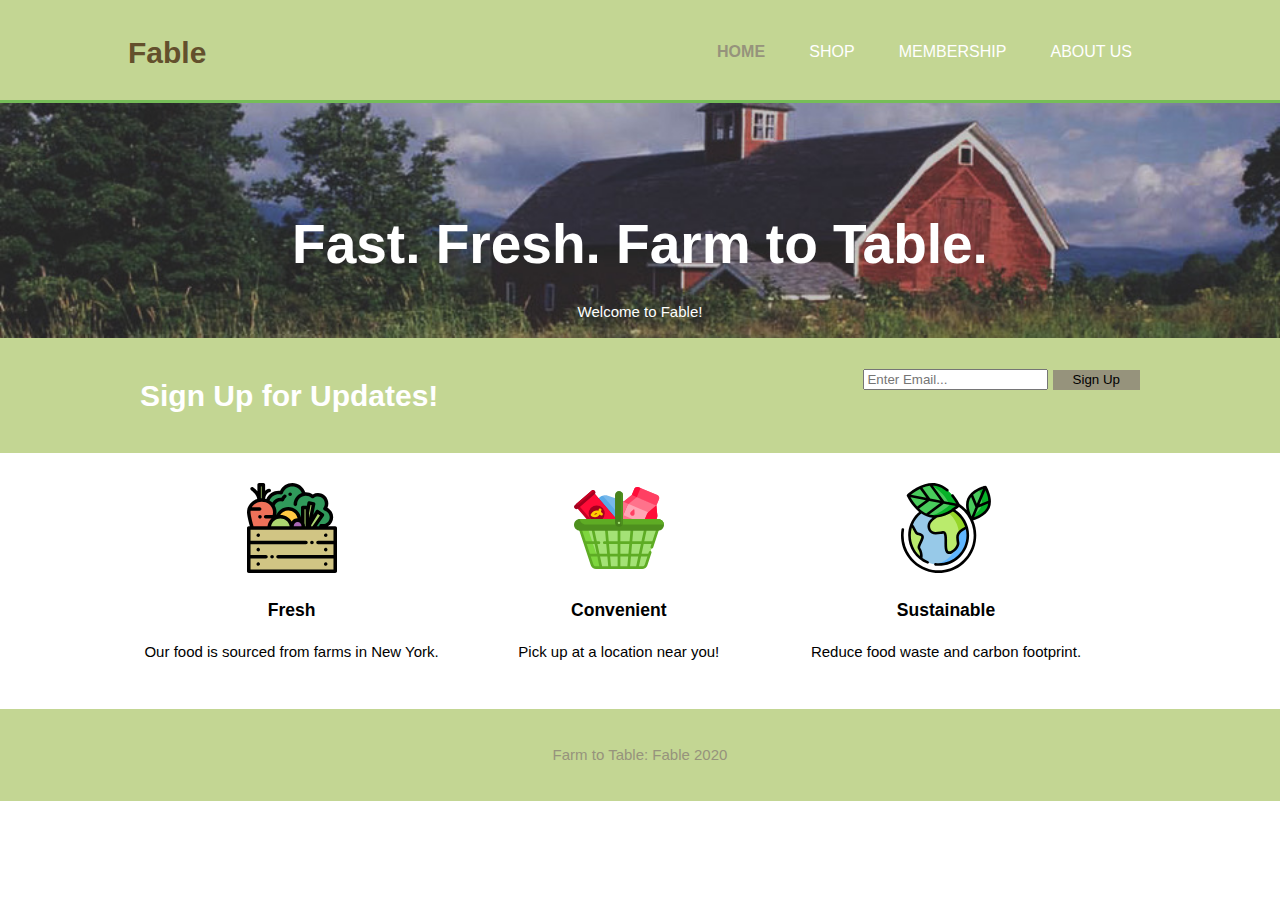
<file: index.html>
<!DOCTYPE html>
<html>
    <head>
        <meta charset="utf-8">
        <meta name="viewport" content="width=device-width">
        <meta name="description" content="We provide access to good eats.">
        <meta name="keywords" content="Fast. Fresh. Farm to Table.">
        <meta name="author" content="NOOBS">
        <title>FABLE | WELCOME </title>
        <link rel="stylesheet" href="./css/style.css">
    </head>
    <body>
        <header>
            <div class= "container">
                <div id="branding">
                    <h1>Fable</h1>
                </div>
                <nav>
                    <ul>
                        <li class="current"><a href="index.html">Home</a></li>
                        <li><a href="shop.html">Shop</a></li>
                        <li><a href="membership.html">Membership</a></li>
                        <li><a href="about.html">About Us</a></li>
                    </ul>
                </nav>
            </div>
        </header>

        <section id="showcase">
            <div class="container">
                <h1>Fast. Fresh. Farm to Table.</h1>
                <p>Welcome to Fable! </p>
            </div>
        </section>

        <section id="newsletter">
            <div class="container">
                <h1> Sign Up for Updates!</h1>
                <form>
                    <input type="email" placeholder="Enter Email...">
                    <button type="submit" class="button_1">Sign Up</button>
                </form>
            </div>
        </section>

        <section id="boxes">
            <div class="container">
                <div class="box">
                    <img src="./img/farm.svg">
                    <h3>Fresh</h3>
                    <p>Our food is sourced from farms in New York.</p>
                </div>
                <div class="box">
                    <img src="./img/basket.svg">
                    <h3>Convenient</h3>
                    <p>Pick up at a location near you!</p>
                </div>
                <div class="box">
                    <img src="./img/earth2.svg">
                    <h3>Sustainable</h3>
                    <p>Reduce food waste and carbon footprint.</p>
                </div>
            </div>
        </section>
        <footer>
            <p>Farm to Table: Fable 2020</p>
        </footer>
    </body>
</html>
</file>
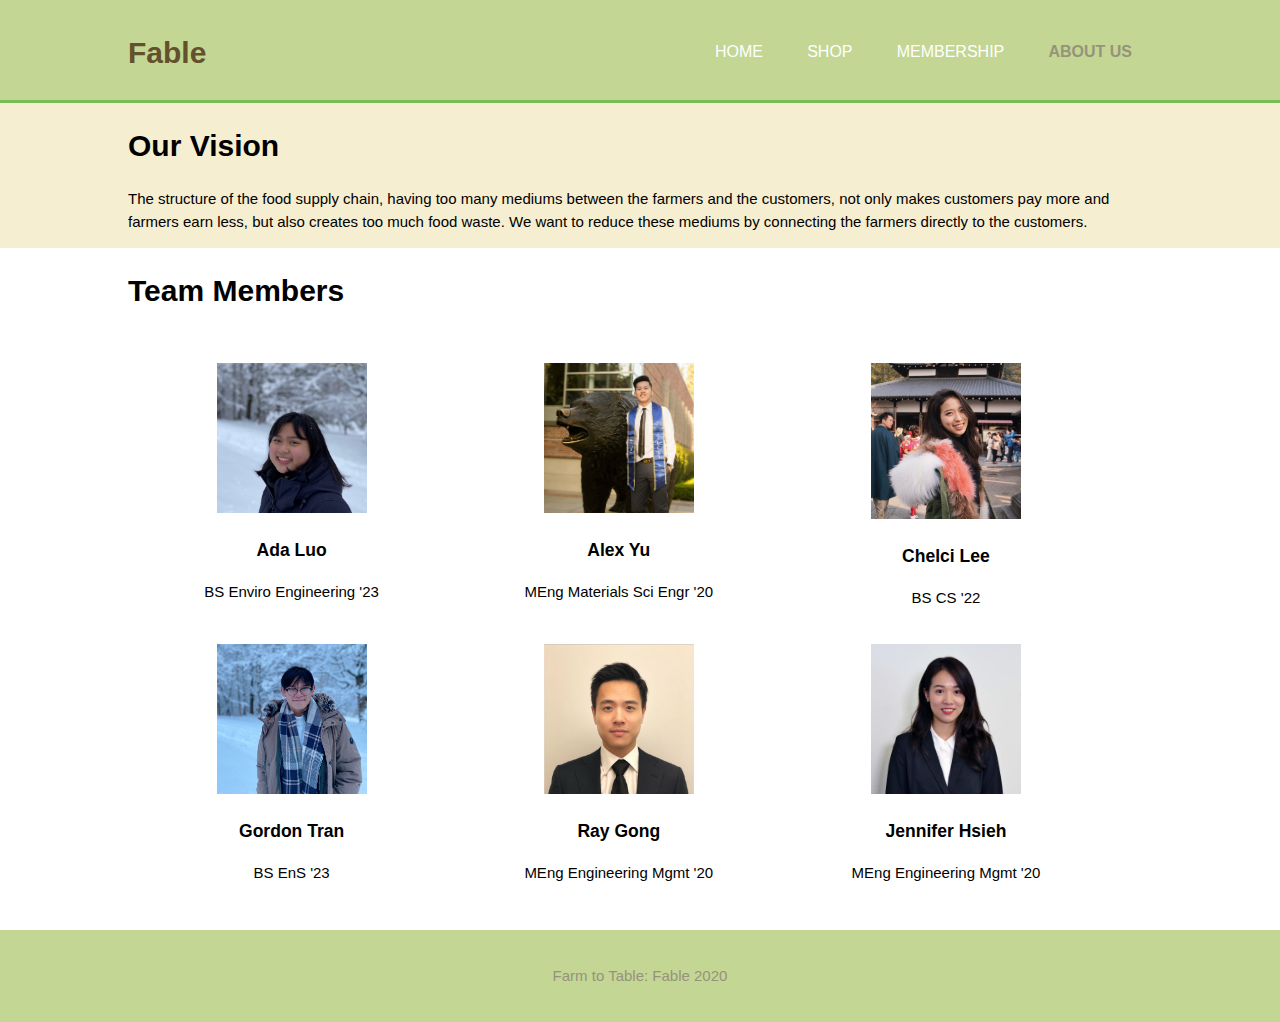
<file: about.html>
<!DOCTYPE html>
<html>
    <head>
        <meta charset="utf-8">
        <meta name="viewport" content="width=device-width">
        <meta name="description" content="We provide access to good eats.">
        <meta name="keywords" content="Fast. Fresh. Farm to Table.">
        <meta name="author" content="NOOBS">
        <title>FABLE | ABOUT </title>
        <link rel="stylesheet" href="./css/style.css">
    </head>
    <body>
        <header>
            <div class= "container">
                <div id="branding">
                    <h1>Fable</h1>
                </div>
                <nav>
                    <ul>
                        <li><a href="index.html">Home</a></li>
                        <li><a href="shop.html">Shop</a></li>
                        <li><a href="membership.html">Membership</a></li>
                        <li class="current"><a href="about.html">About Us</a></li>
                    </ul>
                </nav>
            </div>
        </header>

        <section id="purpose">
            <div class="container">
                <h1>Our Vision</h1>
                <p>
                    The structure of the food supply chain, having too many mediums between the farmers and the customers, not only makes customers pay more and farmers earn less, but also creates too much food waste.
                    We want to reduce these mediums by connecting the farmers directly to the customers.

                </p>
            </div>
        </section>

        <section id="Team"></section>
            <div class="container">
                <h1> Team Members</h1>
            </div>
            

        <section id="boxes">
            <div class="container">
                <div class="ppl">
                    <img src="./img/IMG_2943.jpg">
                    <h3>Ada Luo</h3>
                    <p>BS Enviro Engineering '23</p>
                </div>
                <div class="ppl">
                    <img src="./img/62258386_2488015281210657_3567714249138503680_o.jpg">
                    <h3>Alex Yu</h3>
                    <p>MEng Materials Sci Engr '20</p>
                </div>
                <div class="ppl">
                    <img src="./img/IMG_1851.jpg">
                    <h3>Chelci Lee</h3>
                    <p>BS CS '22</p>
                </div>
                <div class="ppl">
                    <img src="./img/IMG_4565.JPG">
                    <h3>Gordon Tran</h3>
                    <p>BS EnS '23</p>
                </div>
                <div class="ppl">
                    <img src="./img/Ray Gong .png">
                    <h3>Ray Gong</h3>
                    <p>MEng Engineering Mgmt '20</p>
                </div>
                <div class="ppl">
                    <img src="./img/Hsieh, Kuan-Ying.jpg">
                    <h3>Jennifer Hsieh</h3>
                    <p>MEng Engineering Mgmt '20</p>
                </div>
            </div>
        </section>
        <footer>
            <p>Farm to Table: Fable 2020</p>
        </footer>
    </body>
</html>
</file>
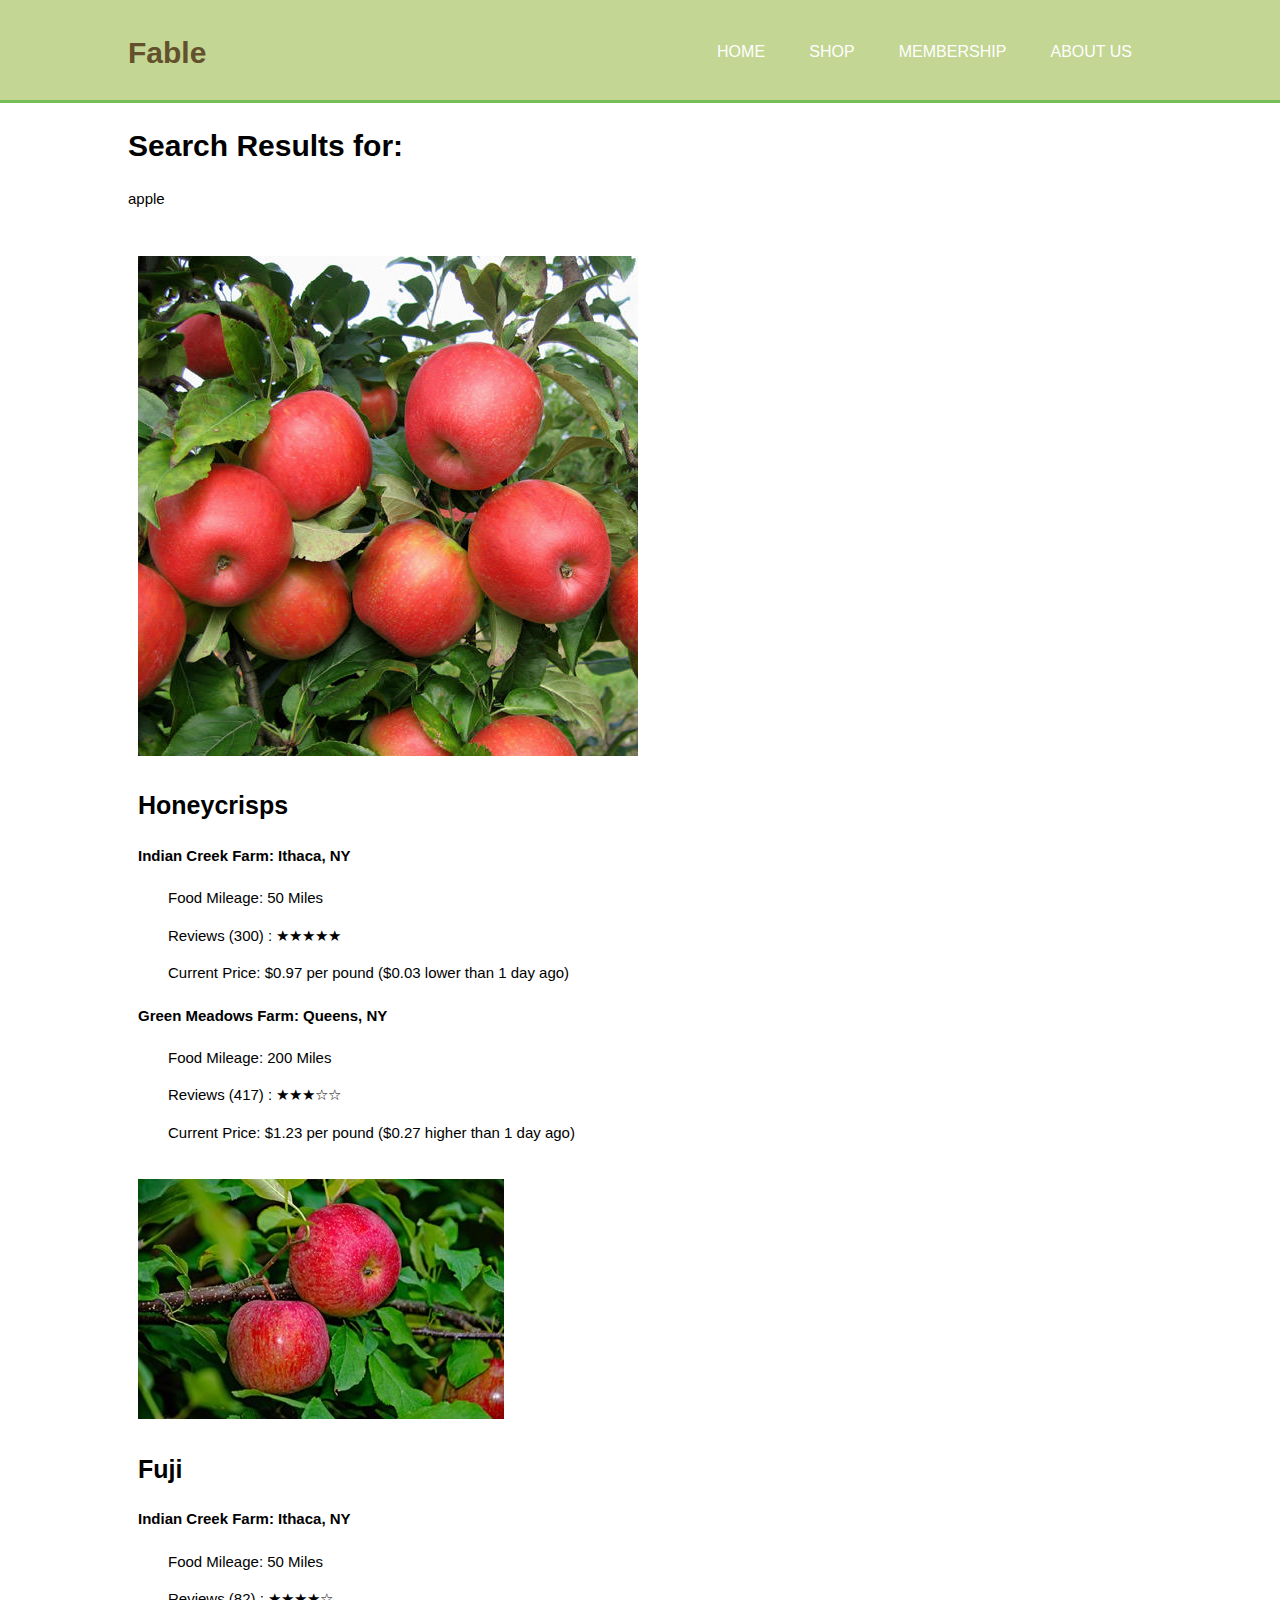
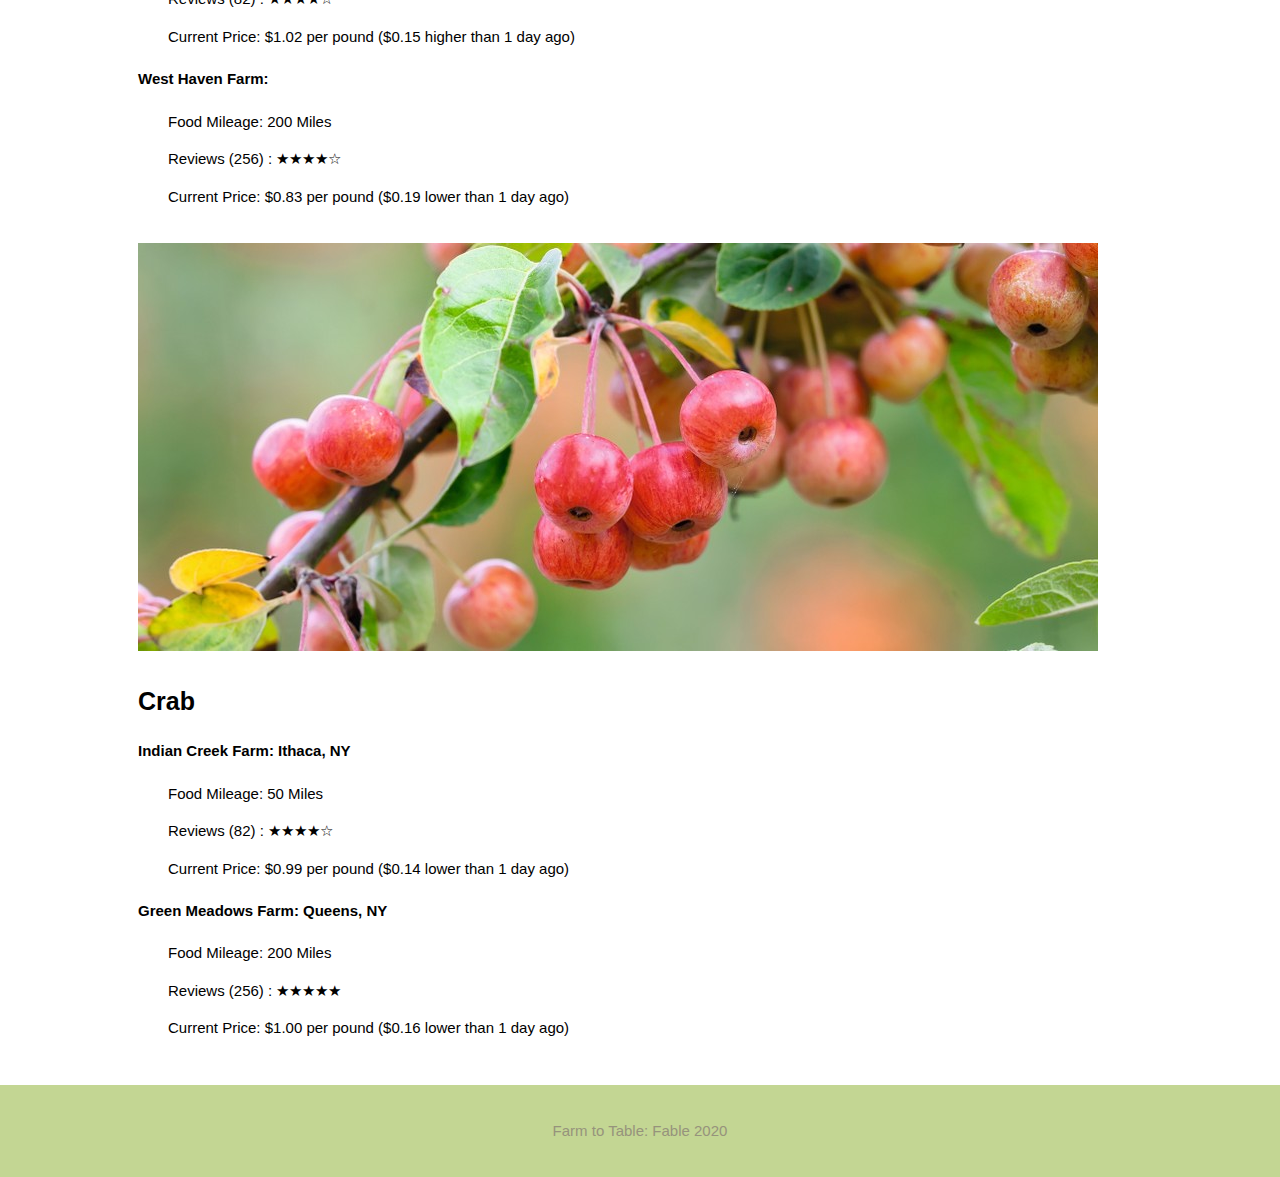
<file: fruits.html>
<!DOCTYPE html>
<html>
    <head>
        <meta charset="utf-8">
        <meta name="viewport" content="width=device-width">
        <meta name="description" content="We provide access to good eats.">
        <meta name="keywords" content="Fast. Fresh. Farm to Table.">
        <meta name="author" content="NOOBS">
        <title>FABLE | Search </title>
        <link rel="stylesheet" href="./css/style.css">
    </head>
    <body>
        <header>
            <div class= "container">
                <div id="branding">
                    <h1>Fable</h1>
                </div>
                <nav>
                    <ul>
                        <li><a href="index.html">Home</a></li>
                        <li><a href="shop.html">Shop</a></li>
                        <li><a href="membership.html">Membership</a></li>
                        <li><a href="about.html">About Us</a></li>
                    </ul>
                </nav>
            </div>
        </header>

        <section id="Search">
            <div class="container">
                <h1> Search Results for:</h1>
                <p>
                    apple
                </p>
            </div>
        </section>
            
        <section id="boxes">
            <div class="container">
                <div class="apples">
                    <img src="./img/honeycrisp.jpg">
                    <h3>Honeycrisps</h3>
                    <h4>Indian Creek Farm: Ithaca, NY</h4>
                    <p>Food Mileage: 50 Miles</p>
                    <p>Reviews (300) : ★★★★★</p>
                    <p>Current Price: $0.97 per pound ($0.03 lower than 1 day ago)</p>
                    <h4>Green Meadows Farm: Queens, NY</h4>
                    <p>Food Mileage: 200 Miles</p>
                    <p>Reviews (417) : ★★★☆☆</p>
                    <p>Current Price: $1.23 per pound ($0.27 higher than 1 day ago)</p>
                </div>
                <div class="apples">
                    <img src="./img/fuji.jpg">
                    <h3>Fuji</h3>
                    <h4>Indian Creek Farm: Ithaca, NY</h4>
                    <p>Food Mileage: 50 Miles</p>
                    <p>Reviews (82) : ★★★★☆</p>
                    <p>Current Price: $1.02 per pound ($0.15 higher than 1 day ago)</p>
                    <h4>West Haven Farm: </h4>
                    <p>Food Mileage: 200 Miles</p>
                    <p>Reviews (256) : ★★★★☆</p>
                    <p>Current Price: $0.83 per pound ($0.19 lower than 1 day ago)</p>
                </div>
                <div class="apples">
                    <img src="./img/c4.jpg">
                    <h3>Crab</h3>
                    <h4>Indian Creek Farm: Ithaca, NY</h4>
                    <p>Food Mileage: 50 Miles</p>
                    <p>Reviews (82) : ★★★★☆</p>
                    <p>Current Price: $0.99 per pound ($0.14 lower than 1 day ago)</p>
                    <h4>Green Meadows Farm: Queens, NY</h4>
                    <p>Food Mileage: 200 Miles</p>
                    <p>Reviews (256) : ★★★★★</p>
                    <p>Current Price: $1.00 per pound ($0.16 lower than 1 day ago)</p>
                </div>
            </div>
        </section>
        <footer>
            <p>Farm to Table: Fable 2020</p>
        </footer>
    </body>
</html>
</file>
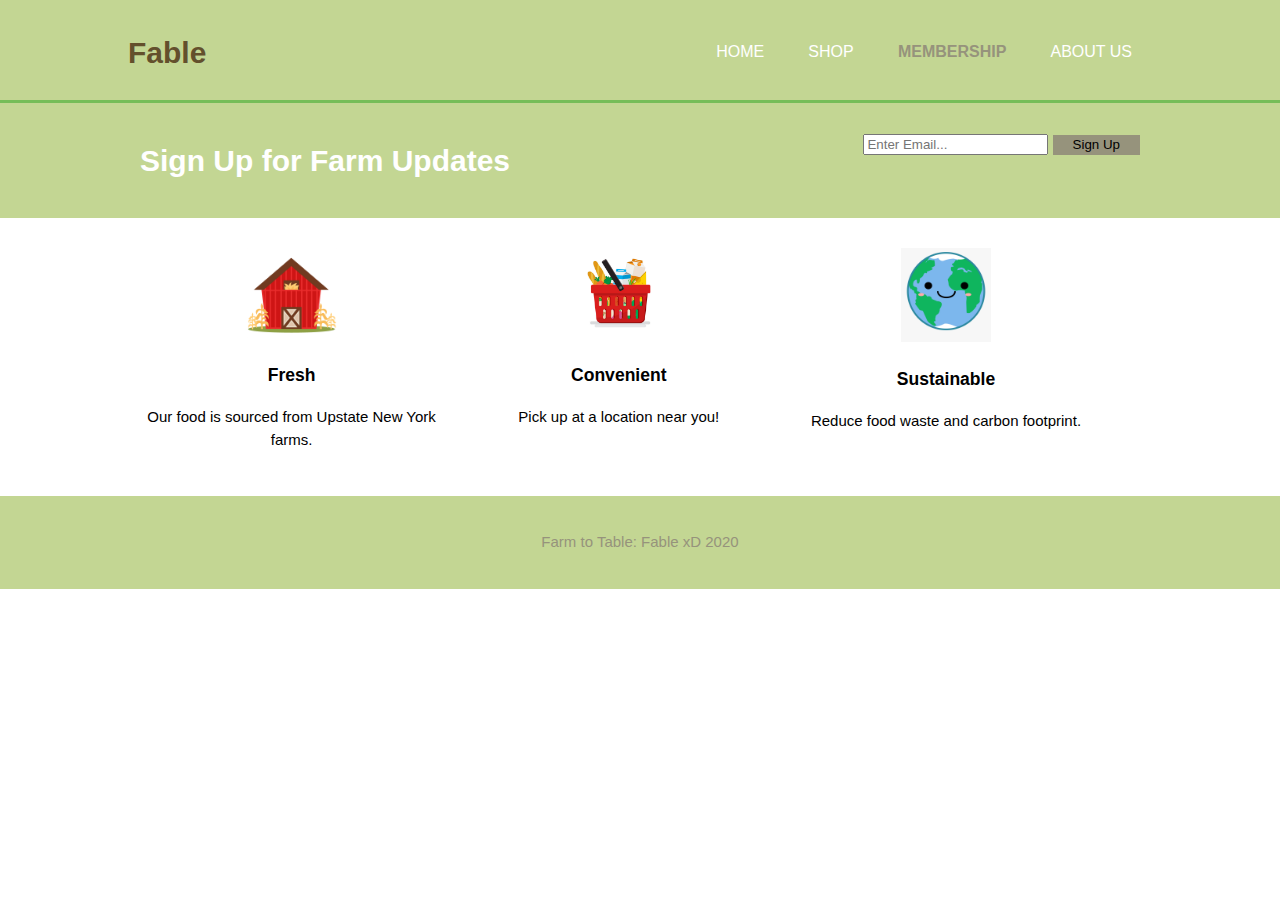
<file: membership.html>
<!DOCTYPE html>
<html>
    <head>
        <meta charset="utf-8">
        <meta name="viewport" content="width=device-width">
        <meta name="description" content="We provide access to good eats.">
        <meta name="keywords" content="Fast. Fresh. Farm to Table.">
        <meta name="author" content="NOOBS">
        <title>FABLE | MEMBERSHIP </title>
        <link rel="stylesheet" href="./css/style.css">
    </head>
    <body>
        <header>
            <div class= "container">
                <div id="branding">
                    <h1>Fable</h1>
                </div>
                <nav>
                    <ul>
                        <li><a href="index.html">Home</a></li>
                        <li><a href="shop.html">Shop</a></li>
                        <li class="current"><a href="membership.html">Membership</a></li>
                        <li><a href="about.html">About Us</a></li>
                    </ul>
                </nav>
            </div>
        </header>

        <section id="newsletter">
            <div class="container">
                <h1> Sign Up for Farm Updates</h1>
                <form>
                    <input type="email" placeholder="Enter Email...">
                    <button type="submit" class="button_1">Sign Up</button>
                </form>
            </div>
        </section>

        <section id="boxes">
            <div class="container">
                <div class="box">
                    <img src="./img/barn.png">
                    <h3>Fresh</h3>
                    <p>Our food is sourced from Upstate New York farms.</p>
                </div>
                <div class="box">
                    <img src="./img/shoppingbasket.jpg">
                    <h3>Convenient</h3>
                    <p>Pick up at a location near you!</p>
                </div>
                <div class="box">
                    <img src="./img/earth.png">
                    <h3>Sustainable</h3>
                    <p>Reduce food waste and carbon footprint.</p>
                </div>
            </div>
        </section>
        <footer>
            <p>Farm to Table: Fable xD 2020</p>
        </footer>
    </body>
</html>
</file>
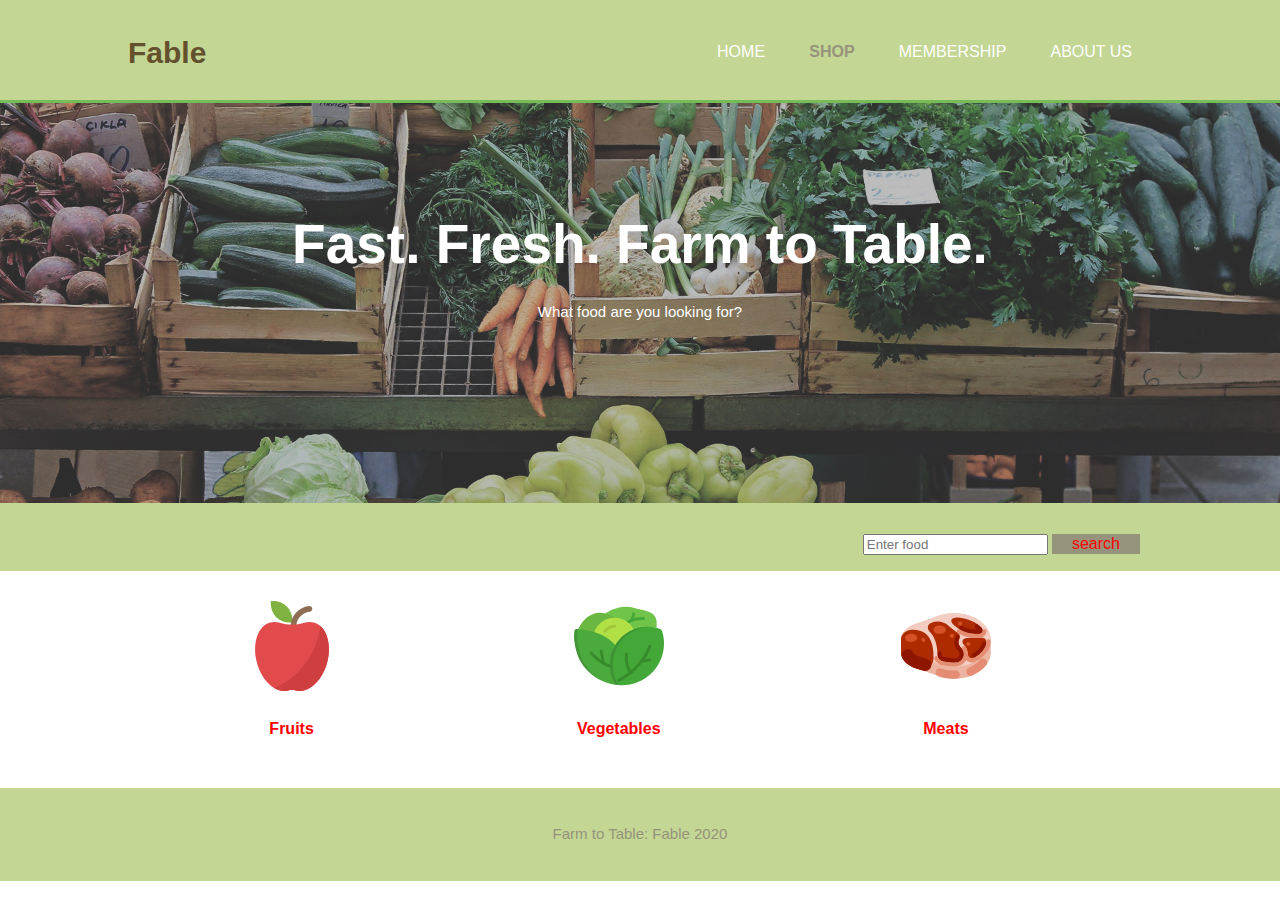
<file: shop.html>
<!DOCTYPE html>
<html>
    <head>
        <meta charset="utf-8">
        <meta name="viewport" content="width=device-width">
        <meta name="description" content="We provide access to good eats.">
        <meta name="keywords" content="Fast. Fresh. Farm to Table.">
        <meta name="author" content="NOOBS">
        <title>FABLE | SHOP </title>
        <link rel="stylesheet" href="./css/style.css">
    </head>
    <body>
        <header>
            <div class= "container">
                <div id="branding">
                    <h1>Fable</h1>
                </div>
                <nav>
                    <ul>
                        <li><a href="index.html">Home</a></li>
                        <li class="current"><a href="shop.html">Shop</a></li>
                        <li><a href="membership.html">Membership</a></li>
                        <li><a href="about.html">About Us</a></li>
                    </ul>
                </nav>
            </div>
        </header>
        <section id="shopcase">
            <div class="container">
                <h1>Fast. Fresh. Farm to Table.</h1>
                <p>What food are you looking for?</p>
            </div>
        </section>
        <section id="newsletter">
            <div class="container">
                <form>
                    <input type="text" placeholder="Enter food">
                    <button type="submit" class="button_2"><a href="fruits.html">search</a></button>
                </form>
            </div>
        </section>

        <section id="boxes">
            <div class="container">
                <div class="box">
                    <img src="./img/apple.svg">
                    <h3><a href="fruits.html">Fruits</a></h3>
                </div>
                <div class="box">
                    <img src="./img/lettuce.svg">
                    <h3><a href="fruits.html">Vegetables</a></h3>
                </div>
                <div class="box">
                    <img src="./img/meat.svg">
                    <h3><a href="fruits.html">Meats</a></h3>
                </div>
            </div>
        </section>
        <footer>
            <p>Farm to Table: Fable 2020</p>
        </footer>
    </body>
</html>
</file>
<file: css/style.css>
body{
    font-family: Century Gothic, sans-serif;
    font-size: 15px;
    line-height: 1.5;
    padding:0;
    margin:0;
    background-color: #ffffff;
}
/* Global */
.container{
    width:80%;
    margin:auto;
    overflow:hidden;
}

ul{
    padding:0;
    margin:0;
}

.button_1{
    height:20px;
    background:#96937C; 
    border: 0;
    padding-left: 20px;
    padding-right: 20px;
}

.button_2{
    height: 20px;
    background:#96937C; 
    border: 0;
    padding-left: 20px;
    padding-right: 20px;
}

header{
    background:#C3D693;
    color:#63502C;
    padding-top:30px;
    min-height:70px;
    border-bottom:#76BD58 3px solid;
}

header a{
    color:#ffffff;
    text-decoration:none;
    text-transform: uppercase;
    font-size:16px;
}
header li{
    display:inline;
    padding: 0 20px 0 20px;

}

header #branding{
    float:left;
}

header #branding h1{
    margin:0;
}

header nav{
    float:right;
    margin-top: 10px;
}

header .highlight, header .current a{
    color:#96937C;
    font-weight:bold;
}

header a:hover{
    color:#96937C;
    font-weight:bold;
}

/* Showcase */
#showcase{
    min-height: 100%;
    min-width: 100%;
    background: url('../img/D2525938-99FA-4EBB-937D-ACD01BE09B32.JPG') no-repeat 0 -100px;
    text-align: center;
    background-size: cover;
    color: #ffffff}

#showcase h1{
    margin-top: 100px;
    font-size: 55px;
    margin-bottom:10px;
}

#showcase p{
    font: size 60px;
    
}

#shopcase{
    background: url('../img/2B490D51-7474-45AB-8868-30FEAD3C37A1.JPG') no-repeat 0px;
    min-height: 400px;
    min-width: 400px;
    background-size: cover;
    text-align: center;
    color: #ffffff
}

#shopcase h1{
    margin-top: 100px;
    font-size: 55px;
    margin-bottom:10px;
}

#newsletter{
    padding:15px;
    color:#ffffff;
    background:#C3D693
}

#newsletter h1{
    float:left;
}

#newsletter form{
    float:right;
    margin-top: 15px;
}

#newletter input[type="email"]{
    padding:4px;
    height:25px;
    width:250px;
}

#purpose {
    background: #F6EED1
}
#mission h1{
    margin-top: 100px;
    font-size: 50px;
    margin-bottom: 10px;
}

#Team h1{
    margin-top: 100px;
    font-size: 50px;
    margin-bottom: 10px;
}

/* boxes */
#boxes{
    margin-top: 20px;
}
#boxes .box{
    float:left;
    width:30%;
    padding :10px;
    text-align: center;
}
#boxes .ppl{
    float:left;
    width:30%;
    padding:10px;
    text-align: center;
}
#boxes .ppl img{
    width:150px;

}
#boxes .box img{
    width:90px;

}

#boxes .apples{
    float: down;
    padding: 10px;
    text-align: left;
}

footer{
    padding: 20px;
    margin-top: 20px;
    color: #96937C;
    background-color:#C3D693;
    text-align:center;
}

section a{
    color:#ff0000;
    text-decoration:none;
    font-size:16px;
    width:30%;
    padding:10;
    margin: 10;
    text-align: center;
}
section a:hover{
    color:#c64747;
    font-weight:bold;
}

#boxes .apples p{
    margin-top: 10;
    font-size:15px;
    margin-left: 30px;
}

#boxes .apples h3{
    font-size: 25px;
    margin-bottom: 0px;
}
</file>
